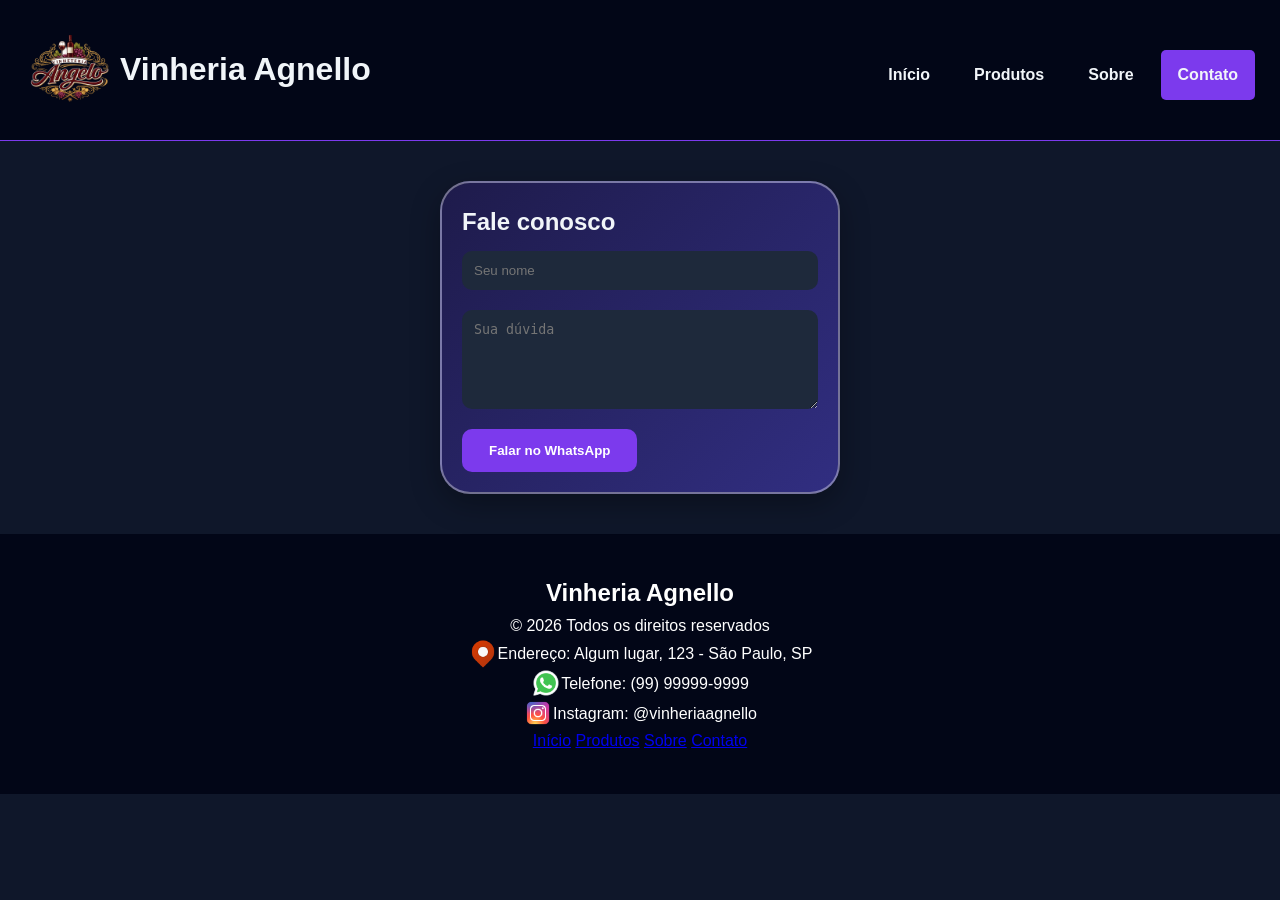
<file: pages/contato.html>
<!DOCTYPE html>
<html lang="pt-BR">
<head>
    <meta charset="UTF-8">
    <meta name="keywords">
    <meta name="description" content="Site de venda de vinhos">
    <title>Vinheria Agnello</title>
    <link rel="stylesheet" href="../css/style.css">
</head>

<body>

 <!-- MENU -->
    <header>

        <div style="display: flex; align-items: center;">
            <img style="width: 100px; height: auto;" onclick="window.location.href='../index.html'" src="../assets/imgs/logo.png" alt="Logo da Vinheria Agnello" href="index.html">
            <h1> Vinheria Agnello</h1>

        </div>
        <nav class="menu">

            <a class="menu-link" href="../index.html">Início</a>
            <a class="menu-link" href="produtos.html">Produtos</a>
            <a class="menu-link" href="sobre.html">Sobre</a>
            <a class="menu-link-selecionado" href="contato.html">Contato</a>

        </nav>
    </header>

<main class="bloco-conteudo" style="display: flex; justify-content: center ;align-items: center;">
    
        <form class="bloco" style="width: 400px; height: auto;">
            
            <div class="bloco-conteudo">
                <h2>Fale conosco</h2>
            </div>

            <div class="bloco-conteudo">
                <input id="nome" class="input" type="text" placeholder="Seu nome" required>
            </div>

            <div class="bloco-conteudo">
                <textarea id="duvida" class="textarea" placeholder="Sua dúvida" rows="5" required></textarea>
            </div>

            <div class="bloco-conteudo">
                <button class="btn-whatsapp" id="btnWhatsapp" style="margin-top: 10px;">
                    Falar no WhatsApp
                </button>
            </div>

        </form>
    </main>
    <script>
        const botaoWhatsapp = document.getElementById("btnWhatsapp");

        botaoWhatsapp.addEventListener("click", function () {
            // Pegamos os valores no exato momento do clique
            const nome = document.getElementById("nome").value;
            const duvida = document.getElementById("duvida").value;

            // Validação: Checa se os campos não estão vazios ou apenas com espaços
            if (nome.trim() !== "" && duvida.trim() !== "") {
                
                const mensagem = `Olá, meu nome é ${nome} e tenho uma dúvida: ${duvida}`;
                const mensagemCodificada = encodeURIComponent(mensagem);

                const numero = "5511999999999"; // Substitua pelo seu número real
                const linkWhatsapp = `https://wa.me/${numero}?text=${mensagemCodificada}`;

                window.open(linkWhatsapp, "_blank");
                
            } else {
                // Alerta caso o usuário esqueça de preencher algo
                alert("Por favor, preencha seu nome e sua dúvida antes de enviar.");
            }
        });
        
    </script> 

<!-- RODAPÉ -->
    <footer class="footer">
        <div class="footer-container">

            <h2>Vinheria Agnello</h2>

            <p>© 2026 Todos os direitos reservados</p>

            <div style="display: flex;justify-content: center;align-items: center;">
                    <img style="width: 30px; height: 30px;" src="../assets/imgs/localizacao.png" alt="localização">
                    <p>Endereço: Algum lugar, 123 - São Paulo, SP</p>
                </div>
                <div style="display: flex;justify-content: center;align-items: center;">
                    <img style="width: 30px; height: 30px;" src="../assets/imgs/whatsapp.png" alt="localização">
                    <p> Telefone: (99) 99999-9999</p>
                </div>
                <div style="display: flex;justify-content: center;align-items: center;">
                    <img style="width: 30px; height: 30px;" src="../assets/imgs/instagram.png" alt="localização">
                    <p> Instagram: @vinheriaagnello</p>
                </div>
            </div>

            <div class="footer-links">
                <a href="../index.html">Início</a>
                <a href="produtos.html">Produtos</a>
                <a href="sobre.html">Sobre</a>
                <a href="contato.html">Contato</a>
            </div>

        </div>
    </footer>
</body>
</html>
</file>
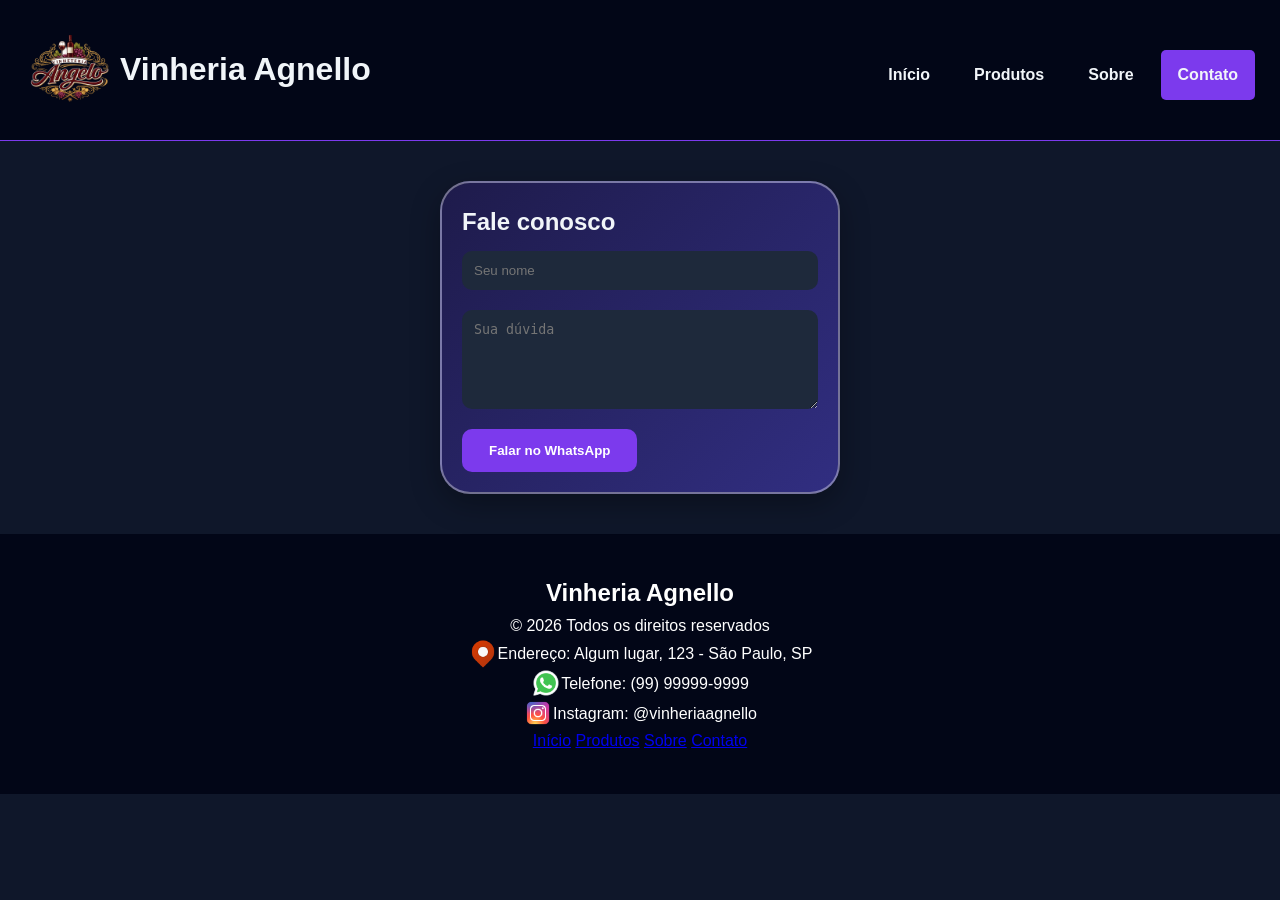
<file: src/pages/contato.html>
<!DOCTYPE html>
<html lang="pt-BR">
<head>
    <meta charset="UTF-8">
    <meta name="keywords">
    <meta name="description" content="Site de venda de vinhos">
    <title>Vinheria Agnello</title>
    <link rel="stylesheet" href="../css/style.css">
</head>

<body>

 <!-- MENU -->
    <header>

        <div style="display: flex; align-items: center;">
            <img style="width: 100px; height: auto;" onclick="window.location.href='../../index.html'" src="../assets/imgs/logo.png" alt="Logo da Vinheria Agnello" href="index.html">
            <h1> Vinheria Agnello</h1>

        </div>
        <nav class="menu">

            <a class="menu-link" href="../../index.html">Início</a>
            <a class="menu-link" href="produtos.html">Produtos</a>
            <a class="menu-link" href="sobre.html">Sobre</a>
            <a class="menu-link-selecionado" href="contato.html">Contato</a>

        </nav>
    </header>

<main class="bloco-conteudo" style="display: flex; justify-content: center ;align-items: center;">
    
        <form class="bloco" style="width: 400px; height: auto;">
            
            <div class="bloco-conteudo">
                <h2>Fale conosco</h2>
            </div>

            <div class="bloco-conteudo">
                <input id="nome" class="input" type="text" placeholder="Seu nome" required>
            </div>

            <div class="bloco-conteudo">
                <textarea id="duvida" class="textarea" placeholder="Sua dúvida" rows="5" required></textarea>
            </div>

            <div class="bloco-conteudo">
                <button class="btn-whatsapp" id="btnWhatsapp" style="margin-top: 10px;">
                    Falar no WhatsApp
                </button>
            </div>

        </form>
    </main>
    <script>
        const botaoWhatsapp = document.getElementById("btnWhatsapp");

        botaoWhatsapp.addEventListener("click", function () {
            // Pegamos os valores no exato momento do clique
            const nome = document.getElementById("nome").value;
            const duvida = document.getElementById("duvida").value;

            // Validação: Checa se os campos não estão vazios ou apenas com espaços
            if (nome.trim() !== "" && duvida.trim() !== "") {
                
                const mensagem = `Olá, meu nome é ${nome} e tenho uma dúvida: ${duvida}`;
                const mensagemCodificada = encodeURIComponent(mensagem);

                const numero = "5511999999999"; // Substitua pelo seu número real
                const linkWhatsapp = `https://wa.me/${numero}?text=${mensagemCodificada}`;

                window.open(linkWhatsapp, "_blank");
                
            } else {
                // Alerta caso o usuário esqueça de preencher algo
                alert("Por favor, preencha seu nome e sua dúvida antes de enviar.");
            }
        });
        
    </script> 

<!-- RODAPÉ -->
    <footer class="footer">
        <div class="footer-container">

            <h2>Vinheria Agnello</h2>

            <p>© 2026 Todos os direitos reservados</p>

            <div style="display: flex;justify-content: center;align-items: center;">
                    <img style="width: 30px; height: 30px;" src="../assets/imgs/localizacao.png" alt="localização">
                    <p>Endereço: Algum lugar, 123 - São Paulo, SP</p>
                </div>
                <div style="display: flex;justify-content: center;align-items: center;">
                    <img style="width: 30px; height: 30px;" src="../assets/imgs/whatsapp.png" alt="localização">
                    <p> Telefone: (99) 99999-9999</p>
                </div>
                <div style="display: flex;justify-content: center;align-items: center;">
                    <img style="width: 30px; height: 30px;" src="../assets/imgs/instagram.png" alt="localização">
                    <p> Instagram: @vinheriaagnello</p>
                </div>
            </div>

            <div class="footer-links">
                <a href="../../index.html">Início</a>
                <a href="produtos.html">Produtos</a>
                <a href="sobre.html">Sobre</a>
                <a href="contato.html">Contato</a>
            </div>

        </div>
    </footer>
</body>
</html>
</file>
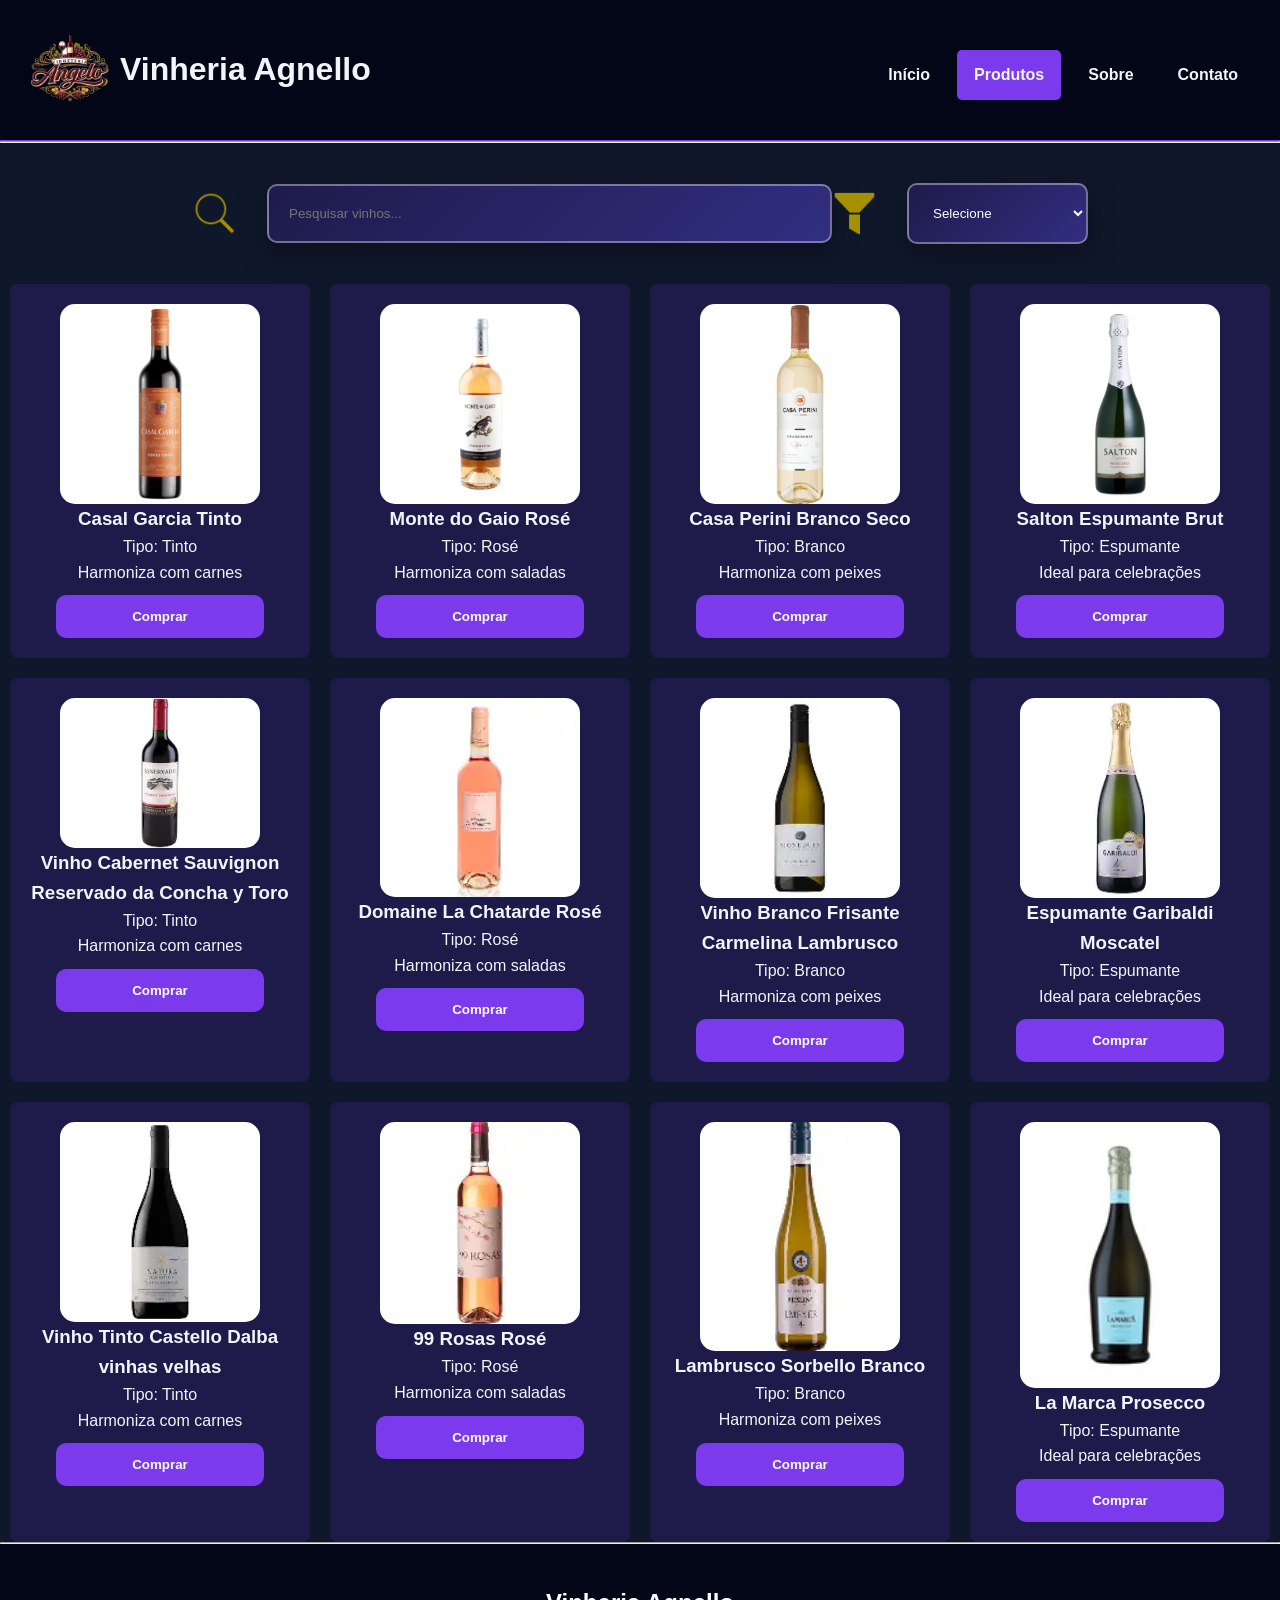
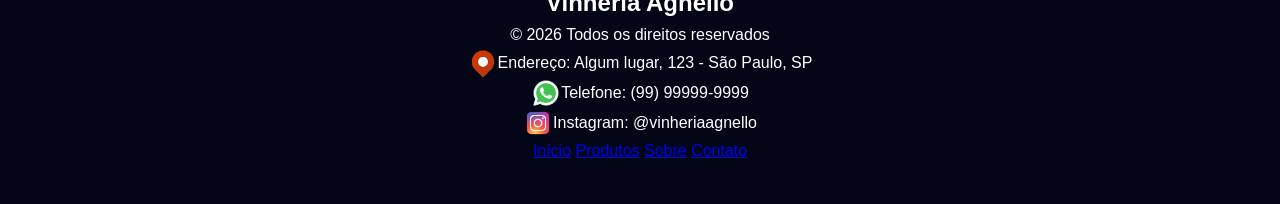
<file: src/pages/produtos.html>
<!DOCTYPE html>
<html lang="pt-BR">

<head>
    <meta charset="UTF-8">
    <meta name="keywords">
    <meta name="description" content="Site de venda de vinhos">
    <title>Vinheria Agnello</title>
    <link rel="stylesheet" href="../css/style.css">
</head>

<body>

    <!-- MENU -->
    <header>

        <div style="display: flex; align-items: center;">
            <img style="width: 100px; height: auto;" onclick="window.location.href='../../index.html'" src="../assets/imgs/logo.png" alt="Logo da Vinheria Agnello" href="index.html">
            <h1> Vinheria Agnello</h1>

        </div>
        <nav class="menu">

            <a class="menu-link" href="../../index.html">Início</a>
            <a class="menu-link-selecionado" href="produtos.html">Produtos</a>
            <a class="menu-link" href="sobre.html">Sobre</a>
            <a class="menu-link" href="contato.html">Contato</a>

        </nav>
    </header>

    <hr>



    <div class="pesquisa">
        <div class="bloco-conteudo" style="justify-content: center; width: 50%;">
            <img style="width: 45px; height: 45px;" src="../assets/imgs/pesquisa.png" alt="Ícone de pesquisa">
            <input class="bloco-pesquisa" style="width: 100%;" placeholder="Pesquisar vinhos..." type="search" name="pesquisa" id="pesquisa">
        </div>


        <div class="bloco-conteudo" style="justify-content: center;width: 20%; ">
            <img style="width: 45px; height: 45px;" src="../assets/imgs/filtro.png" alt="filtro">
            <select class="bloco-selecao" style="width: 100%;" name="tipo" id="tipo">
                <option value="">Selecione</option>
                <option value="tinto">Tinto</option>
                <option value="branco">Branco</option>
                <option value="rose">Rosé</option>
                <option value="espumante">Espumante</option>

            </select>
        </div>
    </div>








    <!-- PRODUTOS -->
    <table >
        <ul style="
            display: flex; 
            flex-wrap: wrap; 
            gap: 20px; 
            padding: 0; 
            list-style: none; 
            justify-content: center;
        ">

            <li class="produto" style="width: calc(25% - 20px); min-width: 250px; display: flex; flex-direction: column; align-items: center; box-sizing: border-box;">
                <img src="../assets/imgs/vinho_tinto.jpg" alt="Vinho Tinto Reserva" style="width: 100%; max-width: 200px; border-radius: 15px;">
                <h3>Casal Garcia Tinto</h3>
                <p>Tipo: Tinto</p>
                <p>Harmoniza com carnes</p>
                <button onclick="window.location.href='contato.html'" style="width: 80%; margin-top: 10px;">Comprar</button>
            </li>

            <li class="produto" style="width: calc(25% - 20px); min-width: 250px; display: flex; flex-direction: column; align-items: center; box-sizing: border-box;">
                <img src="../assets/imgs/vinho_rose.webp" alt="Vinho Rosé Premium" style="width: 100%; max-width: 200px; border-radius: 15px;">
                <h3>Monte do Gaio Rosé</h3>
                <p>Tipo: Rosé</p>
                <p>Harmoniza com saladas</p>
                <button onclick="window.location.href='contato.html'" style="width: 80%; margin-top: 10px;">Comprar</button>
            </li>

            <li class="produto" style="width: calc(25% - 20px); min-width: 250px; display: flex; flex-direction: column; align-items: center; box-sizing: border-box;">
                <img src="../assets/imgs/vinho_branco_seco.jpg" alt="Vinho Branco Seco" style="width: 100%; max-width: 200px; border-radius: 15px;">
                <h3>Casa Perini Branco Seco</h3>
                <p>Tipo: Branco</p>
                <p>Harmoniza com peixes</p>
                <button onclick="window.location.href='contato.html'" style="width: 80%; margin-top: 10px;">Comprar</button>
            </li>

            <li class="produto" style="width: calc(25% - 20px); min-width: 250px; display: flex; flex-direction: column; align-items: center; box-sizing: border-box;">
                <img src="../assets/imgs/vinho_espumante.jpg" alt="Vinho Espumante" style="width: 100%; max-width: 200px; border-radius: 15px;">
                <h3>Salton Espumante Brut</h3>
                <p>Tipo: Espumante</p>
                <p>Ideal para celebrações</p>
                <button onclick="window.location.href='contato.html'" style="width: 80%; margin-top: 10px;">Comprar</button>
            </li>

            <li class="produto" style="width: calc(25% - 20px); min-width: 250px; display: flex; flex-direction: column; align-items: center; box-sizing: border-box;">
                <img src="../assets/imgs/tinto.1" alt="Vinho Tinto Reserva" style="width: 100%; max-width: 200px; border-radius: 15px;">
                <h3>Vinho Cabernet Sauvignon Reservado da Concha y Toro</h3>
                <p>Tipo: Tinto</p>
                <p>Harmoniza com carnes</p>
                <button onclick="window.location.href='contato.html'" style="width: 80%; margin-top: 10px;">Comprar</button>
            </li>

            <li class="produto" style="width: calc(25% - 20px); min-width: 250px; display: flex; flex-direction: column; align-items: center; box-sizing: border-box;">
                <img src="../assets/imgs/rose.1" alt="Vinho Rosé Premium" style="width: 100%; max-width: 200px; border-radius: 15px;">
                <h3>Domaine La Chatarde Rosé</h3>
                <p>Tipo: Rosé</p>
                <p>Harmoniza com saladas</p>
                <button onclick="window.location.href='contato.html'" style="width: 80%; margin-top: 10px;">Comprar</button>
            </li>

            <li class="produto" style="width: calc(25% - 20px); min-width: 250px; display: flex; flex-direction: column; align-items: center; box-sizing: border-box;">
                <img src="../assets/imgs/vinhio_branco_1.jpg" alt="Vinho Branco" style="width: 100%; max-width: 200px; border-radius: 15px;">
                <h3>Vinho Branco Frisante Carmelina Lambrusco</h3>
                <p>Tipo: Branco</p>
                <p>Harmoniza com peixes</p>
                <button onclick="window.location.href='contato.html'" style="width: 80%; margin-top: 10px;">Comprar</button>
            </li>

            <li class="produto" style="width: calc(25% - 20px); min-width: 250px; display: flex; flex-direction: column; align-items: center; box-sizing: border-box;">
                <img src="../assets/imgs/espumante.4" alt="Vinho Espumante" style="width: 100%; max-width: 200px; border-radius: 15px;">
                <h3>Espumante Garibaldi Moscatel</h3>
                <p>Tipo: Espumante</p>
                <p>Ideal para celebrações</p>
                <button onclick="window.location.href='contato.html'" style="width: 80%; margin-top: 10px;">Comprar</button>
            </li>

            <li class="produto" style="width: calc(25% - 20px); min-width: 250px; display: flex; flex-direction: column; align-items: center; box-sizing: border-box;">
                <img src="../assets/imgs/tinto.2" alt="Vinho Tinto Reserva" style="width: 100%; max-width: 200px; border-radius: 15px;">
                <h3>Vinho Tinto Castello Dalba vinhas velhas</h3>
                <p>Tipo: Tinto</p>
                <p>Harmoniza com carnes</p>
                <button onclick="window.location.href='contato.html'" style="width: 80%; margin-top: 10px;">Comprar</button>
            </li>

            <li class="produto" style="width: calc(25% - 20px); min-width: 250px; display: flex; flex-direction: column; align-items: center; box-sizing: border-box;">
                <img src="../assets/imgs/rose.2" alt="Vinho Rosé Premium" style="width: 100%; max-width: 200px; border-radius: 15px;">
                <h3>99 Rosas Rosé</h3>
                <p>Tipo: Rosé</p>
                <p>Harmoniza com saladas</p>
                <button onclick="window.location.href='contato.html'" style="width: 80%; margin-top: 10px;">Comprar</button>
            </li>

            <li class="produto" style="width: calc(25% - 20px); min-width: 250px; display: flex; flex-direction: column; align-items: center; box-sizing: border-box;">
                <img src="../assets/imgs/vinho_branco_2.jpg" alt="Vinho Branco Seco" style="width: 100%; max-width: 200px; border-radius: 15px;">
                <h3>Lambrusco Sorbello Branco</h3>
                <p>Tipo: Branco</p>
                <p>Harmoniza com peixes</p>
                <button onclick="window.location.href='contato.html'" style="width: 80%; margin-top: 10px;">Comprar</button>
            </li>

            <li class="produto" style="width: calc(25% - 20px); min-width: 250px; display: flex; flex-direction: column; align-items: center; box-sizing: border-box;">
                <img src="../assets/imgs/espumante.2.jpg" alt="Vinho Espumante" style="width: 100%; max-width: 200px; border-radius: 15px;">
                <h3>La Marca Prosecco</h3>
                <p>Tipo: Espumante</p>
                <p>Ideal para celebrações</p>
                <button onclick="window.location.href='contato.html'" style="width: 80%; margin-top: 10px;">Comprar</button>
            </li>

        </ul>
        <div id="not-found" style="display: none; text-align: center; padding: 40px;">
            <p style="font-size: 20px; color: #cbd5f5; margin-bottom: 20px;">Ops! Não encontramos nenhum vinho com esses filtros.</p>
            <button onclick="limparFiltros()">Limpar Pesquisa</button>
            <button onclick="window.location.href='contato.html'">Consultar um especialista</button>
        </div>
    </table>

    <hr>



    <!-- RODAPÉ -->
    <footer class="footer">
        <div class="footer-container">

            <h2>Vinheria Agnello</h2>

            <p>© 2026 Todos os direitos reservados</p>

            <div class="footer-info">

                <div style="display: flex;justify-content: center;align-items: center;">
                    <img style="width: 30px; height: 30px;" src="../assets/imgs/localizacao.png" alt="localização">
                    <p>Endereço: Algum lugar, 123 - São Paulo, SP</p>
                </div>
                <div style="display: flex;justify-content: center;align-items: center;">
                    <img style="width: 30px; height: 30px;" src="../assets/imgs/whatsapp.png" alt="localização">
                    <p> Telefone: (99) 99999-9999</p>
                </div>
                <div style="display: flex;justify-content: center;align-items: center;">
                    <img style="width: 30px; height: 30px;" src="../assets/imgs/instagram.png" alt="localização">
                    <p> Instagram: @vinheriaagnello</p>
                </div>


            </div>

            <div class="footer-links">
                <a href="../../index.html">Início</a>
                <a href="produtos.html">Produtos</a>
                <a href="sobre.html">Sobre</a>
                <a href="contato.html">Contato</a>
            </div>

        </div>
        <script src="../js/script.js"></script>
    </footer>

</body>

</html>
</file>
<file: css/style.css>
@import url("efeitos.css");


/* RESET */
* {
  margin: 0;
  padding: 0;
  box-sizing: border-box;
}

/* BODY */
body {
  font-family: Arial, sans-serif;
  background-color: #0f172a;
  color: #f1f5f9;
  line-height: 1.6;
}

/* HEADER */
header {
  display: flex;
  justify-content: space-between;
  align-items: center;
  background-color: #020617;
  padding: 20px;
  border-bottom: 1px solid #7c3aed;
  flex-wrap: wrap; /* permite quebrar no mobile */
}

/* MENU */
nav {
  display: flex;
  flex-wrap: wrap;
  justify-content: center;
  margin-top: 10px;
}

.menu-link,
.menu-link-selecionado {
  color: #f1f5f9;
  text-decoration: none;
  margin: 5px;
  font-weight: bold;
  padding: 10px 15px;
  border-radius: 5px;
  border: 2px solid transparent;
}

.menu-link-selecionado {
  background-color: #7c3aed;
}


/* BLOCO */
.bloco {
  border: 2px solid #ffffff5f;
  border-radius: 30px;
  padding: 20px;
  max-width: 1800px;
  margin: 40px auto;
  background: linear-gradient(135deg, #1e1b4b, #312e81);
  box-shadow: 0 10px 30px rgba(0, 0, 0, 0.3);
}

/* TOPO */
.bloco-topo {
  display: flex;
  align-items: center;
  gap: 15px;
  padding: 15px 20px;
  border-radius: 20px;
  margin-bottom: 20px;
}

.bloco-topo img {
  width: 45px;
  height: 45px;
}

/* CONTEÚDO */
.bloco-conteudo {
  display: flex;
  justify-content: space-between;
  align-items: center;
  gap: 30px;
}

/* TEXTO */
.bloco-texto {
  flex: 1;
}

.bloco-texto p {
  font-size: 20px;
  color: #cbd5f5;
  margin-bottom: 15px;
}

/* BOTÃO */
button {
  background-color: #7c3aed;
  color: white;
  border: none;
  padding: 12px 25px;
  border-radius: 10px;
  cursor: pointer;
  font-weight: bold;
  transition: 0.3s;
  border: 2px solid transparent;
}



/* IMAGEM */
.bloco-imagem {
  flex: 1;
  display: flex;
  justify-content: flex-end;
}

.bloco-imagem img {
  width: 100%;
  max-width: 300px;
  height: auto;
  mix-blend-mode: screen;
}

/* PRODUTOS */
.container-produtos {
  display: grid;
  grid-template-columns: repeat(3, 1fr);
  gap: 20px;
}

.produto {
  background-color: #1e1b4b;
  border-radius: 8px;
  text-align: center;
  padding: 20px;
  transition: 0.3s;
}



.produto img {
  width: 100%;
  max-width: 250px;
  border-radius: 15px;
}

/* FOOTER */
.footer {
  background-color: #020617;
  color: #fff;
  padding: 40px 20px;
  text-align: center;
}
/*Blocos de Pesquisa*/
.pesquisa {
  display: flex;
  justify-content: center;
}
.bloco-selecao {
  border: 2px solid #ffffff5f;
  border-radius: 10px;
  padding: 20px;
  color: #ffffff;
  max-width: 1800px;
  margin: 40px auto;
  background: linear-gradient(135deg, #1e1b4b, #312e81);
  box-shadow: 0 10px 30px rgba(0, 0, 0, 0.3);
  transition: 0.3s;
}

.bloco-selecao:focus-within {
  border: 2px solid #ffffff;
  color: #000000;
}
.bloco-pesquisa {
  border: 2px solid #ffffff5f;
  border-radius: 10px;
  padding: 20px;
  max-width: 1800px;
  color: #ffffff;
  margin: 40px auto;
  background: linear-gradient(135deg, #1e1b4b, #312e81);
  box-shadow: 0 10px 30px rgba(0, 0, 0, 0.3);
}

/* ========================= */
/* 📱 RESPONSIVIDADE */
/* ========================= */

/* TABLET */
@media (max-width: 1024px) {
  .bloco-conteudo {
    flex-direction: column;
    text-align: center;
  }

  .bloco-imagem {
    justify-content: center;
  }

  .container-produtos {
    grid-template-columns: repeat(2, 1fr);
  }
}

/* CELULAR */
@media (max-width: 768px) {
  header {
    flex-direction: column;
    text-align: center;
  }

  .bloco-topo {
    flex-direction: column;
    text-align: center;
  }

  .bloco-topo h1,
  .bloco-topo h2 {
    font-size: 20px;
  }

  .bloco-texto p {
    font-size: 16px;
  }

  .container-produtos {
    grid-template-columns: 1fr;
  }

  button {
    width: 100%;
  }
}

/* CELULAR PEQUENO */
@media (max-width: 480px) {
  .bloco {
    padding: 15px;
  }

  .bloco-texto p {
    font-size: 14px;
  }

  .menu-link,
  .menu-link-selecionado {
    padding: 8px 10px;
    font-size: 14px;
  }
}

/* ===== PÁGINA DE CONTATO ===== */

.contato {
    background: linear-gradient(135deg, #020617, #1e293b);
}

/* CENTRALIZAR */
.contato-container {
    display: flex;
    justify-content: center;
    align-items: center;
    height: 80vh;
}

/* CAIXA */
.contato-box {
    background-color: #020617;
    padding: 40px;
    border-radius: 20px;
    width: 400px;
    box-shadow: 0 10px 40px rgba(0,0,0,0.5);
    text-align: center;
}

/* TÍTULO */
.contato-box h2 {
    margin-bottom: 20px;
    color: #7c3aed;
}

/* INPUTS */
.input,
.textarea {
    width: 100%;
    padding: 12px;
    margin: 10px 0;
    border-radius: 10px;
    border: none;
    outline: none;
    background-color: #1e293b;
    color: white;
}

.slide-text {
  position: absolute;
  bottom: 60px;
  left: 60px;
  color: #fff;
  font-family: 'Playfair Display', Georgia, serif;
  font-size: 28px;
  font-weight: 700;
  text-shadow: 0 2px 12px rgba(0,0,0,0.6);
  max-width: 500px;
  line-height: 1.3;
}

.button_slider {
  background-color: #7c3aed;
  color: white;
  border: none;
  padding: 12px 25px;
  border-radius: 10px;
  cursor: pointer;
  font-weight: bold;
  transition: 0.3s;
  border: 2px solid transparent;
}
</file>
<file: src/css/style.css>
@import url("efeitos.css");


/* RESET */
* {
  margin: 0;
  padding: 0;
  box-sizing: border-box;
}

/* BODY */
body {
  font-family: Arial, sans-serif;
  background-color: #0f172a;
  color: #f1f5f9;
  line-height: 1.6;
}

/* HEADER */
header {
  display: flex;
  justify-content: space-between;
  align-items: center;
  background-color: #020617;
  padding: 20px;
  border-bottom: 1px solid #7c3aed;
  flex-wrap: wrap; /* permite quebrar no mobile */
}

/* Transformação 1 — logo do header */
header img {
  transition: transform 0.3s ease;
  cursor: pointer;
}

header img:hover {
  transform: scale(1.15) rotate(5deg);
}

/* MENU */
nav {
  display: flex;
  flex-wrap: wrap;
  justify-content: center;
  margin-top: 10px;
}

.menu-link,
.menu-link-selecionado {
  color: #f1f5f9;
  text-decoration: none;
  margin: 5px;
  font-weight: bold;
  padding: 10px 15px;
  border-radius: 5px;
  border: 2px solid transparent;
}

.menu-link-selecionado {
  background-color: #7c3aed;
}


/* BLOCO */
.bloco {
  border: 2px solid #ffffff5f;
  border-radius: 30px;
  padding: 20px;
  max-width: 1800px;
  margin: 40px auto;
  background: linear-gradient(135deg, #1e1b4b, #312e81);
  box-shadow: 0 10px 30px rgba(0, 0, 0, 0.3);
}

/* TOPO */
.bloco-topo {
  display: flex;
  align-items: center;
  gap: 15px;
  padding: 15px 20px;
  border-radius: 20px;
  margin-bottom: 20px;
}

.bloco-topo img {
  width: 45px;
  height: 45px;
}

/* CONTEÚDO */
.bloco-conteudo {
  display: flex;
  justify-content: space-between;
  align-items: center;
  gap: 30px;
}

/* TEXTO */
.bloco-texto {
  flex: 1;
}

.bloco-texto p {
  font-size: 20px;
  color: #cbd5f5;
  margin-bottom: 15px;
}

/* BOTÃO */
button {
  background-color: #7c3aed;
  color: white;
  border: none;
  padding: 12px 25px;
  border-radius: 10px;
  cursor: pointer;
  font-weight: bold;
  transition: 0.3s;
  border: 2px solid transparent;
}



/* IMAGEM */
.bloco-imagem {
  flex: 1;
  display: flex;
  justify-content: flex-end;
}

.bloco-imagem img {
  width: 100%;
  max-width: 300px;
  height: auto;
  mix-blend-mode: screen;
}

/* PRODUTOS */
.container-produtos {
  display: grid;
  grid-template-columns: repeat(3, 1fr);
  gap: 20px;
}

.produto {
  background-color: #1e1b4b;
  border-radius: 8px;
  text-align: center;
  padding: 20px;
  transition: 0.3s;
}



.produto img {
  width: 100%;
  max-width: 250px;
  border-radius: 15px;
}

/* Transformação 2 — imagens dos produtos */
.produto img {
  transition: transform 0.3s ease;
}

.produto img:hover {
  transform: translateY(-8px) scale(1.05);
}

/* FOOTER */
.footer {
  background-color: #020617;
  color: #fff;
  padding: 40px 20px;
  text-align: center;
}
/*Blocos de Pesquisa*/
.pesquisa {
  display: flex;
  justify-content: center;
}
.bloco-selecao {
  border: 2px solid #ffffff5f;
  border-radius: 10px;
  padding: 20px;
  color: #ffffff;
  max-width: 1800px;
  margin: 40px auto;
  background: linear-gradient(135deg, #1e1b4b, #312e81);
  box-shadow: 0 10px 30px rgba(0, 0, 0, 0.3);
  transition: 0.3s;
}

.bloco-selecao:focus-within {
  border: 2px solid #ffffff;
  color: #000000;
}
.bloco-pesquisa {
  border: 2px solid #ffffff5f;
  border-radius: 10px;
  padding: 20px;
  max-width: 1800px;
  color: #ffffff;
  margin: 40px auto;
  background: linear-gradient(135deg, #1e1b4b, #312e81);
  box-shadow: 0 10px 30px rgba(0, 0, 0, 0.3);
}

/* ========================= */
/* 📱 RESPONSIVIDADE */
/* ========================= */

/* TABLET */
@media (max-width: 1024px) {
  .bloco-conteudo {
    flex-direction: column;
    text-align: center;
  }

  .bloco-imagem {
    justify-content: center;
  }

  .container-produtos {
    grid-template-columns: repeat(2, 1fr);
  }
}

/* CELULAR */
@media (max-width: 768px) {
  header {
    flex-direction: column;
    text-align: center;
  }

  .bloco-topo {
    flex-direction: column;
    text-align: center;
  }

  .bloco-topo h1,
  .bloco-topo h2 {
    font-size: 20px;
  }

  .bloco-texto p {
    font-size: 16px;
  }

  .container-produtos {
    grid-template-columns: 1fr;
  }

  button {
    width: 100%;
  }
}

/* CELULAR PEQUENO */
@media (max-width: 480px) {
  .bloco {
    padding: 15px;
  }

  .bloco-texto p {
    font-size: 14px;
  }

  .menu-link,
  .menu-link-selecionado {
    padding: 8px 10px;
    font-size: 14px;
  }
}

/* ===== PÁGINA DE CONTATO ===== */

.contato {
    background: linear-gradient(135deg, #020617, #1e293b);
}

/* CENTRALIZAR */
.contato-container {
    display: flex;
    justify-content: center;
    align-items: center;
    height: 80vh;
}

/* CAIXA */
.contato-box {
    background-color: #020617;
    padding: 40px;
    border-radius: 20px;
    width: 400px;
    box-shadow: 0 10px 40px rgba(0,0,0,0.5);
    text-align: center;
}

/* TÍTULO */
.contato-box h2 {
    margin-bottom: 20px;
    color: #7c3aed;
}

/* INPUTS */
.input,
.textarea {
    width: 100%;
    padding: 12px;
    margin: 10px 0;
    border-radius: 10px;
    border: none;
    outline: none;
    border-color: none;
    background-color: #1e293b;
    color: white;
}


.slide-text {
  position: absolute;
  bottom: 60px;
  left: 60px;
  color: #fff;
  font-family: 'Playfair Display', Georgia, serif;
  font-size: 28px;
  font-weight: 700;
  text-shadow: 0 2px 12px rgba(0,0,0,0.6);
  max-width: 500px;
  line-height: 1.3;
}

.button_slider {
  background-color: #7c3aed;
  color: white;
  border: none;
  padding: 12px 25px;
  border-radius: 10px;
  cursor: pointer;
  font-weight: bold;
  transition: 0.3s;
  border: 2px solid transparent;
}

.bloco-texto_sobre {
  flex: 1;
}

.bloco-texto_sobre p {
  font-size: 20px;
  color: #cbd5f5;
  margin-bottom: 15px;
}
</file>
